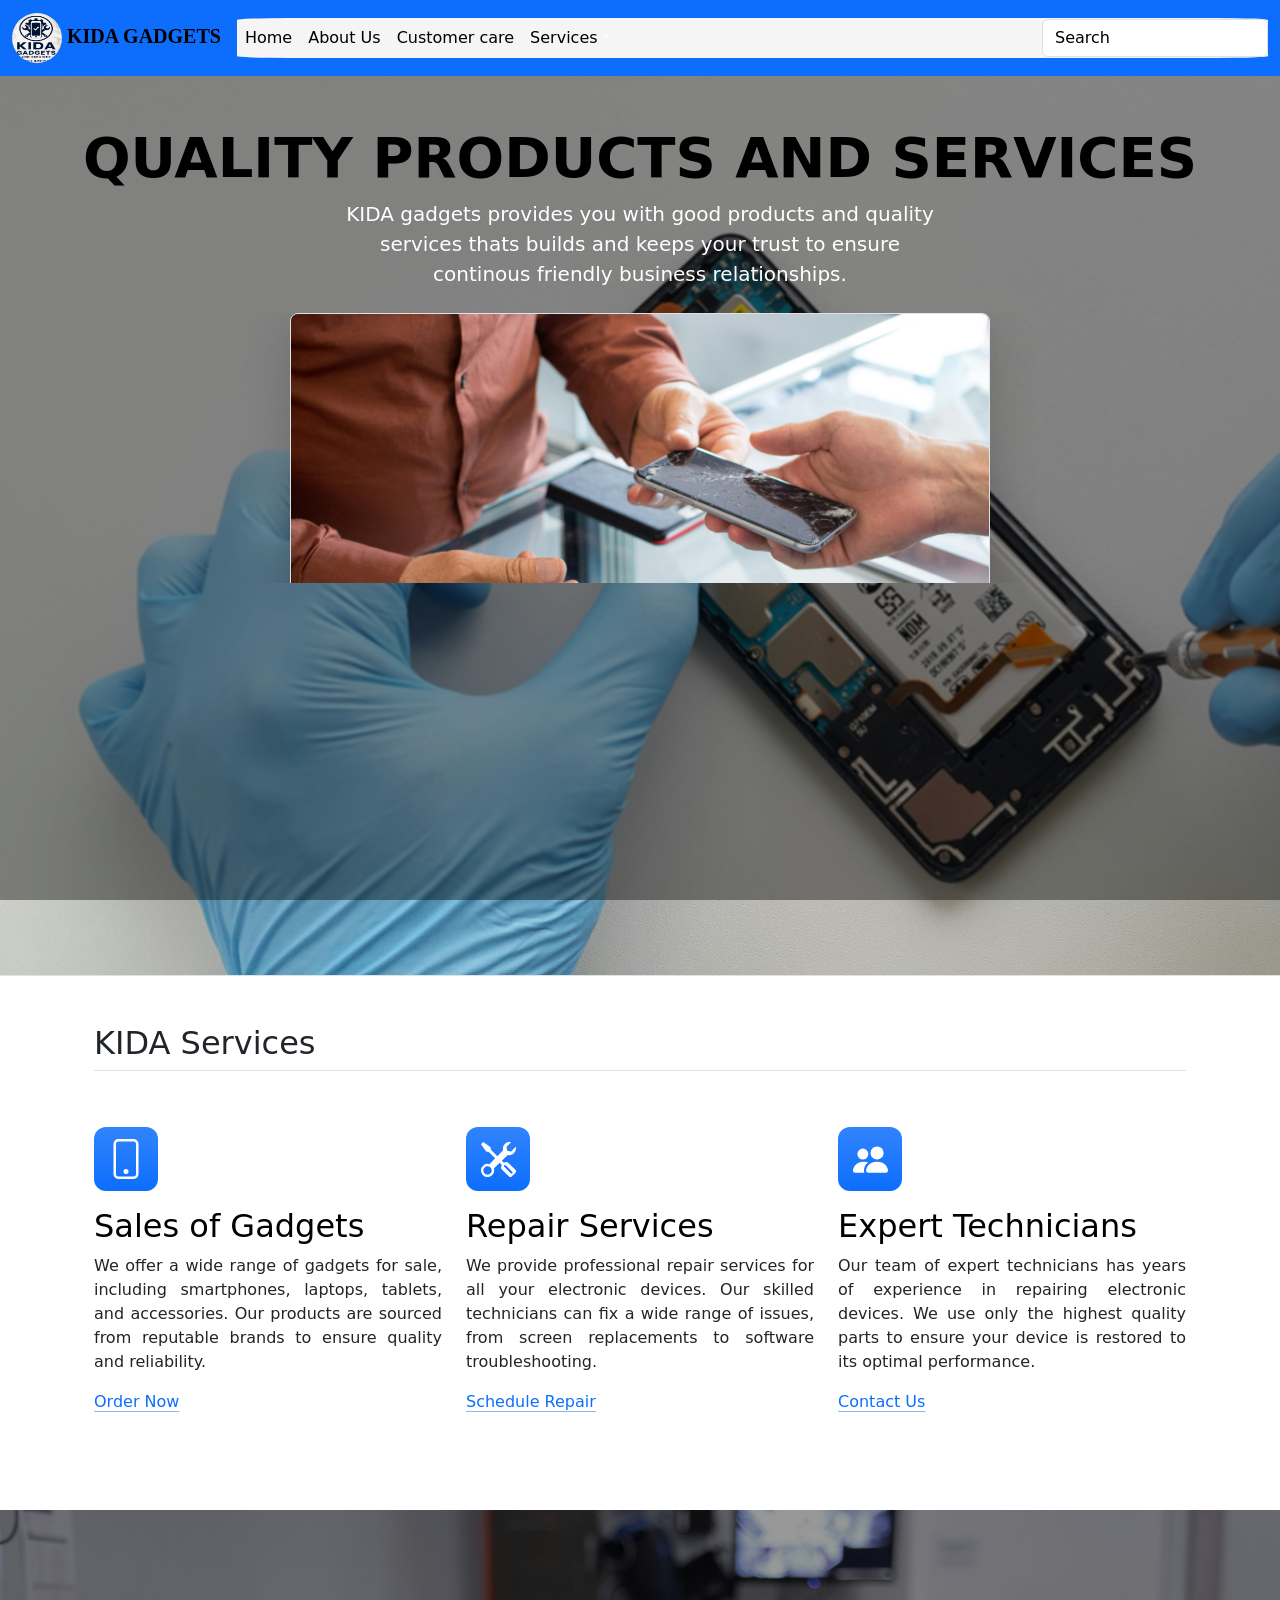
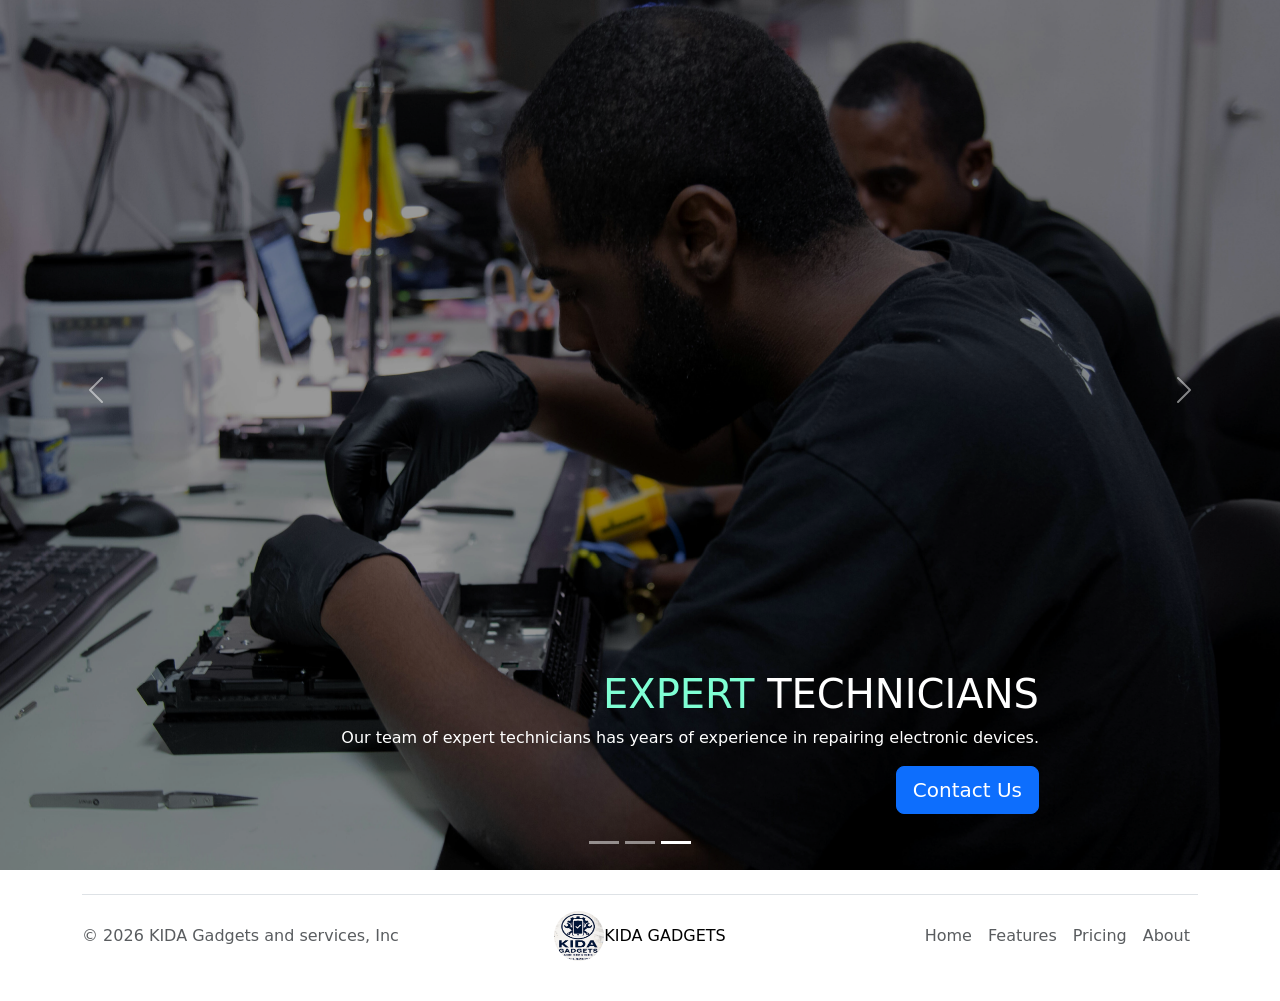
<file: index.html>
<!DOCTYPE html>
<html lang="en">
<head>
    <meta charset="UTF-8">
    <meta name="viewport" content="width=device-width, initial-scale=1.0">
    <title>KIDA GADGETS</title>
    <link href="https://cdn.jsdelivr.net/npm/bootstrap@5.3.8/dist/css/bootstrap.min.css" rel="stylesheet" 
    integrity="sha384-sRIl4kxILFvY47J16cr9ZwB07vP4J8+LH7qKQnuqkuIAvNWLzeN8tE5YBujZqJLB" crossorigin="anonymous">
    <link rel="stylesheet" href="./style.css">
</head>
<body>
  <nav class="nava navbar navbar-expand-md navbar-dark bg-primary"  aria-label="Fourth navbar example"> 
    <div class="container-fluid"> 
      <a class="navbar-brand" href="#" style="font-family: serif; font-weight: bolder;">
        <img class="KDlogo" src="./assets/images/logo.png.png" width="50px" height="50px"> KIDA GADGETS
      </a> 
      <button class="navbar-toggler collapsed" type="button" data-bs-toggle="collapse" data-bs-target="#navbarsExample04" 
       aria-controls="navbarsExample04" aria-expanded="false" aria-label="Toggle navigation"> 
       <span class="navbar-toggler-icon"></span> 
      </button> 
      <div class="navbar-collapse collapse" id="navbarsExample04" style="background-color: whitesmoke;"> 
        <ul class="navbar-nav me-auto mb-2 mb-md-0"> 
          <li class="nav-item"> 
            <a class="nav-link active" aria-current="page" href="#">Home</a> 
          </li> 
          <li class="nav-item"> 
            <a class="nav-link" href="./public/about.html">About Us</a> 
          </li> 
          <li class="nav-item"> 
            <a class="nav-link" href="https://wa.me/+2349076061201">Customer care</a> 
          </li> 
          <li class="nav-item dropdown lidrop"> 
            <a class="nav-link dropdown-toggle" href="#" data-bs-toggle="dropdown" aria-expanded="false">Services</a> 
            <ul class="dropdown-menu"> 
              <li>
                <a class="dropdown-item" href="./public/pricing.html">Gadgets</a>
              </li> 
              <li>
                <a class="dropdown-item" href="./public/pricing.html">Accessories</a>
              </li> 
              <li>
                <a class="dropdown-item" href="./public/technicians.html">Technicians</a>
              </li> 
            </ul> 
          </li> 
        </ul> 
        <form role="search"> 
          <input class="form-control" type="search" placeholder="Search" aria-label="Search"> 
        </form> 
      </div> 
    </div> 
  </nav>

  <div class="first px-4 pt-5 mt-0 mb-0 text-center border-bottom heroes">
   <div class="text">
    <h1 class="display-4 fw-bold text-body-emphasis">QUALITY PRODUCTS AND SERVICES</h1> 
    <div class="col-lg-6 mx-auto"> 
      <p class="lead mb-4">
        KIDA gadgets provides you with good products and quality services thats builds and 
        keeps your trust to ensure continous friendly business relationships.
      </p>  
    </div> 
    
    <div class="overflow-hidden" style="max-height: 30vh;"> 
      <div class="container px-5 "> 
        <img src="./assets/images/customer service.jpg" class="img-fluid border rounded-3 shadow-lg mb-0" 
        alt="Example image" width="700" height="600" loading="lazy"> 
      </div> 
    </div>
   </div> 
  </div>

  <div class="container px-4 py-5" id="featured-3"> 
    <h2 class="pb-2 border-bottom">KIDA Services</h2> 
    <div class="services row g-4 py-5 row-cols-1 row-cols-lg-3"> 
      <div class="feature col"> 
        <div class="feature-icon d-inline-flex align-items-center justify-content-center text-bg-primary bg-gradient fs-2 mb-3"> 
          <svg xmlns="http://www.w3.org/2000/svg" width="50" height="40" fill="currentColor" class="bi bi-phone" viewBox="0 0 16 16">
            <path d="M11 1a1 1 0 0 1 1 1v12a1 1 0 0 1-1 1H5a1 1 0 0 1-1-1V2a1 1 0 0 1 1-1zM5 0a2 2 0 0 0-2 2v12a2 2 0 0 0 2 2h6a2 2 0 0 0 2-2V2a2 2 0 0 0-2-2z"/>
            <path d="M8 14a1 1 0 1 0 0-2 1 1 0 0 0 0 2"/>
          </svg>
        </div> 
        <h3 class="fs-2 text-body-emphasis">Sales of Gadgets</h3> 
        <p class="FT">We offer a wide range of gadgets for sale, including smartphones, laptops, tablets, and accessories. 
          Our products are sourced from reputable brands to ensure quality and reliability.
        </p> 
        <a href="./public/pricing.html" class="icon-link">Order Now
          <svg class="bi" aria-hidden="true">
            <use xlink:href="#chevron-right"></use>
          </svg> 
        </a> 
      </div> 
      <div class="feature col"> 
        <div class="feature-icon d-inline-flex align-items-center justify-content-center text-bg-primary bg-gradient fs-2 mb-3"> 
          <svg xmlns="http://www.w3.org/2000/svg" width="45" height="35" fill="currentColor" class="bi bi-tools" viewBox="0 0 16 16">
           <path d="M1 0 0 1l2.2 3.081a1 1 0 0 0 .815.419h.07a1 1 0 0 1 .708.293l2.675 2.675-2.617 2.654A3.003 3.003 0 0 0 0 13a3 3 0 1 0 5.878-.851l2.654-2.617.968.968-.305.914a1 1 0 0 0 .242 1.023l3.27 3.27a.997.997 0 0 0 1.414 0l1.586-1.586a.997.997 0 0 0 0-1.414l-3.27-3.27a1 1 0 0 0-1.023-.242L10.5 9.5l-.96-.96 2.68-2.643A3.005 3.005 0 0 0 16 3q0-.405-.102-.777l-2.14 2.141L12 4l-.364-1.757L13.777.102a3 3 0 0 0-3.675 3.68L7.462 6.46 4.793 3.793a1 1 0 0 1-.293-.707v-.071a1 1 0 0 0-.419-.814zm9.646 10.646a.5.5 0 0 1 .708 0l2.914 2.915a.5.5 0 0 1-.707.707l-2.915-2.914a.5.5 0 0 1 0-.708M3 11l.471.242.529.026.287.445.445.287.026.529L5 13l-.242.471-.026.529-.445.287-.287.445-.529.026L3 15l-.471-.242L2 14.732l-.287-.445L1.268 14l-.026-.529L1 13l.242-.471.026-.529.445-.287.287-.445.529-.026z"/>
          </svg> 
        </div> 
        <h3 class="fs-2 text-body-emphasis">Repair Services</h3> 
        <p class="FT">We provide professional repair services for all your electronic devices. 
          Our skilled technicians can fix a wide range of issues, from screen replacements to software troubleshooting.
        </p> 
        <a href="./public/technicians.html" class="icon-link">Schedule Repair
          <svg class="bi" aria-hidden="true">
            <use xlink:href="#chevron-right"></use>
          </svg> 
        </a> 
      </div> 
      <div class="feature col"> 
        <div class="feature-icon d-inline-flex align-items-center justify-content-center text-bg-primary bg-gradient fs-2 mb-3"> 
          <svg xmlns="http://www.w3.org/2000/svg" width="45" height="35" fill="currentColor" class="bi bi-people-fill" viewBox="0 0 16 16">
           <path d="M7 14s-1 0-1-1 1-4 5-4 5 3 5 4-1 1-1 1zm4-6a3 3 0 1 0 0-6 3 3 0 0 0 0 6m-5.784 6A2.24 2.24 0 0 1 5 13c0-1.355.68-2.75 1.936-3.72A6.3 6.3 0 0 0 5 9c-4 0-5 3-5 4s1 1 1 1zM4.5 8a2.5 2.5 0 1 0 0-5 2.5 2.5 0 0 0 0 5"/>
          </svg> 
        </div> 
        <h3 class="fs-2 text-body-emphasis">Expert Technicians</h3> 
        <p class="FT">Our team of expert technicians has years of experience in repairing electronic devices. 
          We use only the highest quality parts to ensure your device is restored to its optimal performance.
        </p> 
        <a href="./public/technicians.html" class="icon-link">Contact Us
          <svg class="bi" aria-hidden="true">
            <use xlink:href="#chevron-right"></use>
          </svg> 
        </a> 
      </div> 
    </div> 
  </div>

  <div id="myCarousel" class="carousel slide mb-6" data-bs-ride="carousel"> 
    <div class="carousel-indicators"> 
      <button type="button" data-bs-target="#myCarousel" data-bs-slide-to="0" class="" aria-label="Slide 1"></button> 
      <button type="button" data-bs-target="#myCarousel" data-bs-slide-to="1" aria-label="Slide 2" class=""></button> 
      <button type="button" data-bs-target="#myCarousel" data-bs-slide-to="2" aria-label="Slide 3" class="active" aria-current="true"></button> 
    </div> 
    <div class="carousel-inner"> 
      <div class="carousel-item"> 
        <img src="./assets/images/phone parts.jpg" alt="phone parts" class="bd-placeholder-img " width="100%" height="60%" aria-hidden="true" preserveAspectRatio="xMidYMid slice" loading="lazy"> 
        <div class="container cahead"> 
          <div class="carousel-caption text-start"> 
            <h1><span style="color: aquamarine;">QUALITY</span> PHONE PARTS</h1> 
            <p class="opacity-55">We offer only the highest quality phone parts for all your repair needs.</p> 
            <p><a class="btn btn-lg btn-primary" href="./public/pricing.html">Order Now</a></p> 
          </div> 
        </div> 
      </div> 
      <div class="carousel-item"> 
       <img src="./assets/images/screen replacement.jpg" alt="screen replacement" class="bd-placeholder-img " width="100%" height="60%" aria-hidden="true" preserveAspectRatio="xMidYMid slice" loading="lazy">
        <div class="container cahead"> 
          <div class="carousel-caption"> 
            <h1>SCREEN REPLACEMENT</h1> 
            <p class="opacity-55">Fast and reliable screen replacement services for all your devices.</p> 
            <p><a class="btn btn-lg btn-primary" href="./public/technicians.html">Schedule Service</a></p> 
          </div> 
        </div> 
      </div> 
      <div class="carousel-item active"> 
        <img src="./assets/images/expert technicians.jpg" alt="engineers" class="bd-placeholder-img " width="100%" height="45%" aria-hidden="true" preserveAspectRatio="xMidYMid slice" loading="lazy">
        <div class="container cahead"> 
          <div class="carousel-caption text-end"> 
            <h1><span style="color: aquamarine;">EXPERT</span> TECHNICIANS</h1> 
            <p class="opacity-55">Our team of expert technicians has years of experience in repairing electronic devices.</p> 
            <p><a class="btn btn-lg btn-primary" href="./public/technicians.html">Contact Us</a></p> 
          </div> 
        </div> 
      </div> 
    </div> 
    <button class="carousel-control-prev" type="button" data-bs-target="#myCarousel" data-bs-slide="prev"> 
      <span class="carousel-control-prev-icon" aria-hidden="true"></span> 
      <span class="visually-hidden">Previous</span> 
    </button> 
    <button class="carousel-control-next" type="button" data-bs-target="#myCarousel" data-bs-slide="next"> 
      <span class="carousel-control-next-icon" aria-hidden="true"></span> 
      <span class="visually-hidden">Next</span> 
    </button> 
  </div>

  <div class="container"> 
    <footer class="d-flex flex-wrap justify-content-between align-items-center py-3 my-4 border-top"> 
      <p class="col-md-4 mb-0 text-body-secondary">© 2026 KIDA Gadgets and services, Inc</p> 
      <a href="/" class="col-md-4 d-flex align-items-center justify-content-center mb-3 mb-md-0 me-md-auto 
        link-body-emphasis text-decoration-none" aria-label="Bootstrap"> 
        <img class="KDlogo" src="./assets/images/logo.png.png" width="50px" height="50px"> KIDA GADGETS 
      </a> 
      <ul class="nav col-md-4 justify-content-end"> 
        <li class="nav-item">
          <a href="#" class="nav-link px-2 text-body-secondary">Home</a>
        </li>
        <li class="nav-item">
          <a href="#" class="nav-link px-2 text-body-secondary">Features</a>
        </li>
        <li class="nav-item">
          <a href="./public/pricing.html" class="nav-link px-2 text-body-secondary">Pricing</a>
        </li>
        <li class="nav-item">
          <a href="./public/about.html" class="nav-link px-2 text-body-secondary">About</a>
        </li>
      </ul>
    </footer>
  </div>


  <script src="https://cdn.jsdelivr.net/npm/bootstrap@5.3.8/dist/js/bootstrap.bundle.min.js" 
    integrity="sha384-FKyoEForCGlyvwx9Hj09JcYn3nv7wiPVlz7YYwJrWVcXK/BmnVDxM+D2scQbITxI" crossorigin="anonymous">
  </script>
</body>
</html>
</file>
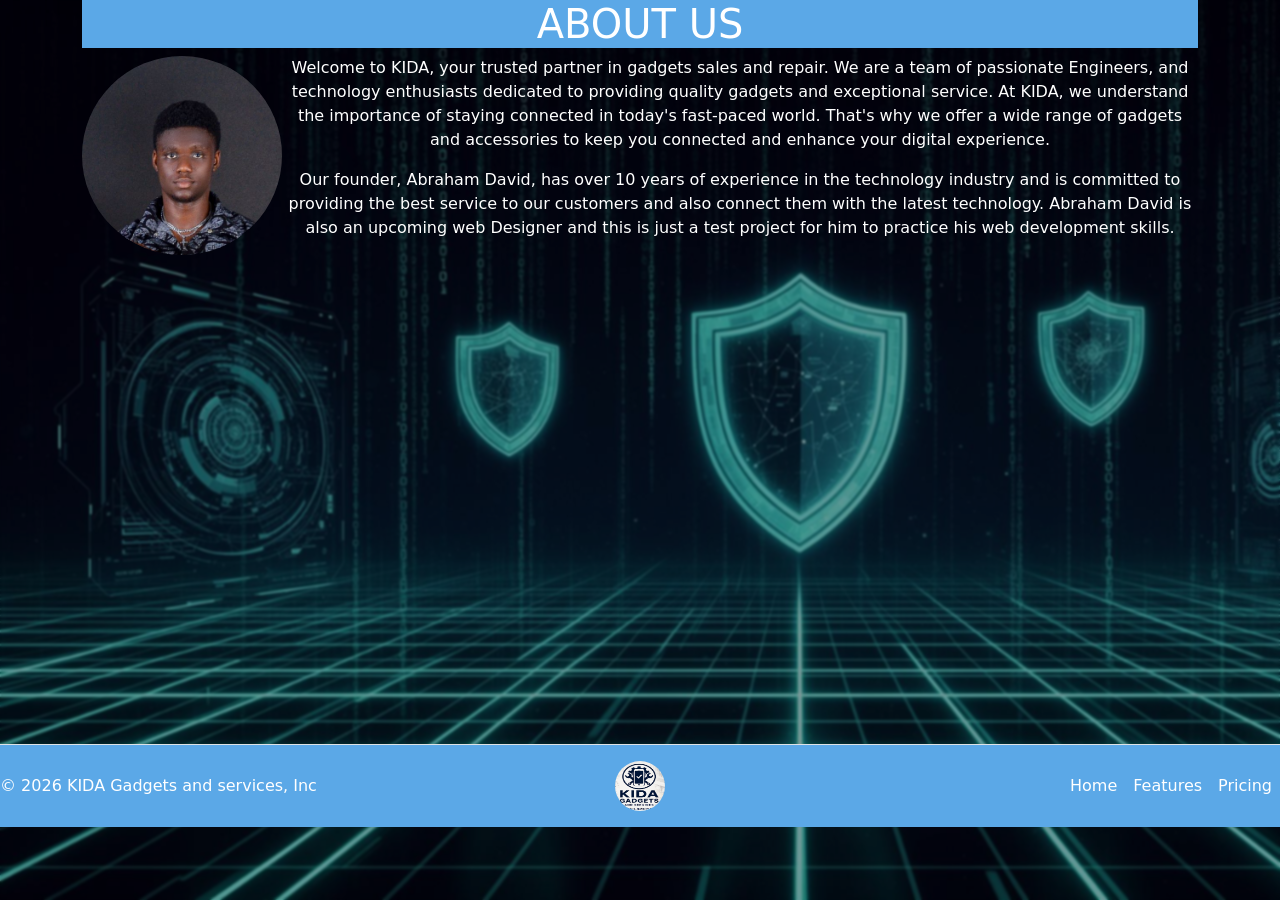
<file: public/about.html>
<!DOCTYPE html>
<html lang="en">
<head>
    <meta charset="UTF-8">
    <meta name="viewport" content="width=device-width, initial-scale=1.0">
    <title>KIDA-about us</title>
    <link href="https://cdn.jsdelivr.net/npm/bootstrap@5.3.8/dist/css/bootstrap.min.css" rel="stylesheet" 
    integrity="sha384-sRIl4kxILFvY47J16cr9ZwB07vP4J8+LH7qKQnuqkuIAvNWLzeN8tE5YBujZqJLB" crossorigin="anonymous">
    <link rel="stylesheet" href="../style.css">
</head>
<body class="aboutbody">
  <div class="AB container my-0">
   <div class="founder">
    <h1 class="text-center mt-0" style="font-size: 2.5rem; font-weight: 500; color: white;">ABOUT US</h1>
    <img src="../assets/images/founder.jpg" alt="Founder" 
    class="FD img-fluid" width="200px" height="200px">
    <p class="text-center">Welcome to KIDA, your trusted partner in gadgets sales and repair. We are a team of passionate Engineers,
      and technology enthusiasts dedicated to providing quality gadgets and exceptional service.
      At KIDA, we understand the importance of staying connected in today's fast-paced world. 
      That's why we offer a wide range of gadgets and accessories to keep you connected and enhance your digital experience.
    </p>
    <p class="text-center">Our founder, Abraham David, has over 10 years of experience in the technology industry and is committed 
        to providing the best service to our customers and also connect them with the latest technology. 
        Abraham David is also an upcoming web Designer and this is just a test project for him to practice his web development skills.
    </p>
   </div>
  </div>  
  <footer class="aboutfooter d-flex flex-wrap justify-content-between align-items-center py-3 my-4 border-top"> 
    <p class="col-md-4 mb-0 text-body-secondary"><span style="color: white;">© 2026 KIDA Gadgets and services, Inc</span></p> 
    <a href="#" class="col-md-4 d-flex align-items-center justify-content-center mb-3 mb-md-0 me-md-auto 
     link-body-emphasis text-decoration-none" aria-label="Bootstrap"> 
    <img class="KDlogo" src="../assets/images/logo.png.png" width="50px" height="50px"> 
    </a> 
    <ul class="nav col-md-4 justify-content-end"> 
      <li class="nav-item">
        <a href="../index.html" class="nav-link px-2 text-body-secondary"><span style="color: white;">Home</span></a>
      </li>
      <li class="nav-item">
        <a href="#" class="nav-link px-2 text-body-secondary"><span style="color: white;">Features</span></a>
      </li>
      <li class="nav-item">
        <a href="#" class="nav-link px-2 text-body-secondary"><span style="color: white;">Pricing</span></a>
      </li>
    </ul>
  </footer>

    <script src="https://cdn.jsdelivr.net/npm/bootstrap@5.3.8/dist/js/bootstrap.bundle.min.js" 
      integrity="sha384-FKyoEForCGlyvwx9Hj09JcYn3nv7wiPVlz7YYwJrWVcXK/BmnVDxM+D2scQbITxI" crossorigin="anonymous">
    </script>
</body>
</html>
</file>
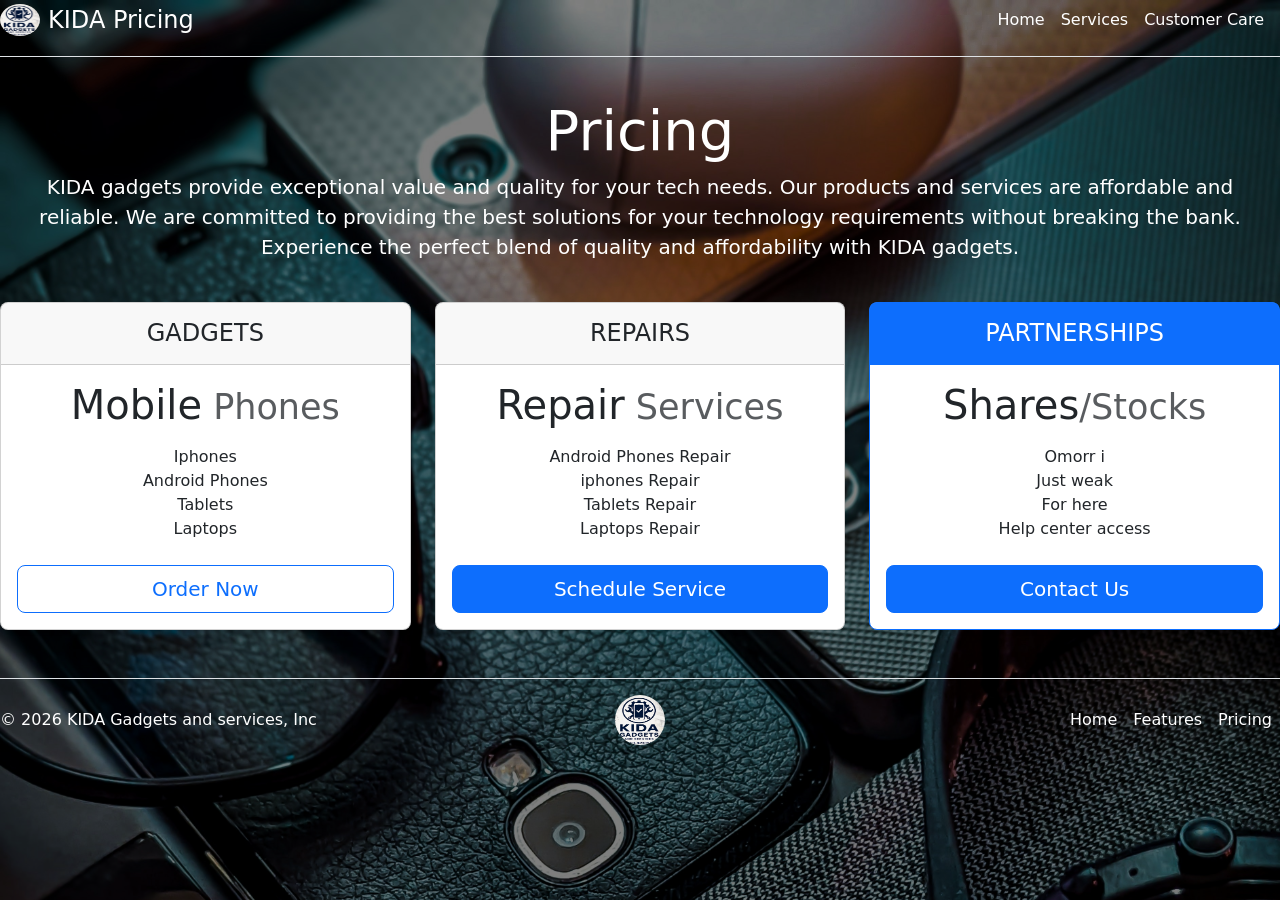
<file: public/pricing.html>
<!DOCTYPE html>
<html lang="en">
<head>
    <meta charset="UTF-8">
    <meta name="viewport" content="width=device-width, initial-scale=1.0">
    <title>KD-pricing</title>

    <link href="https://cdn.jsdelivr.net/npm/bootstrap@5.3.8/dist/css/bootstrap.min.css" rel="stylesheet" 
    integrity="sha384-sRIl4kxILFvY47J16cr9ZwB07vP4J8+LH7qKQnuqkuIAvNWLzeN8tE5YBujZqJLB" crossorigin="anonymous">

    <style>
        
        body {
            background-image: url('../assets/images/phone\ sales.jpg');
            background-size: cover;
            font-weight: 500;
        }

        body::before {
            content: "";
            position: fixed;
            top: 0;
            left: 0;
            width: 100%;
            height: 100%;
            background-color: rgba(0, 0, 0, 0.5);
            z-index: -1; 
        }

        .LG {
            border-radius: 50%;
        }

        .KDlogo {
            border-radius: 50%;
        }

    </style>
</head>
<body>
   
    <header> 
        <div class="d-flex flex-column flex-md-row align-items-center pb-3 mb-4 border-bottom"> 
            <a href="/" class="d-flex align-items-center link-body-emphasis text-decoration-none"> 
                <img src="../assets/images/logo.png.png" width="40" height="32" class="me-2 LG" alt="KIDA Logo"> 
                <span class="fs-4" style="font-weight: 500; color: white;">KIDA Pricing</span> 
            </a> 
            <nav class="d-inline-flex mt-2 mt-md-0 ms-md-auto"> 
                <a class="me-3 py-2 link-body-emphasis text-decoration-none" href="../index.html">
                    <span style="color: white;">Home</span>
                </a> 
                <a class="me-3 py-2 link-body-emphasis text-decoration-none" href="../public/technicians.html">
                    <span style="color: white;">Services</span>
                </a> 
                <a class="me-3 py-2 link-body-emphasis text-decoration-none" href="https://wa.me/+2349076061201">
                    <span style="color: white;">Customer Care</span>
                </a>  
            </nav> 
        </div> 
        <div class="pricing-header p-3 pb-md-4 mx-auto text-center"> 
            <h1 class="display-4 fw-normal text-body-emphasis"><span style="font-weight: 500; color: white;">Pricing</span></h1> 
            <p class="fs-5 text-body-secondary">
                <span style="color: white; font-weight: 200;">KIDA gadgets provide exceptional value and quality for your tech needs. 
                    Our products and services are affordable and reliable. We are committed to providing the best solutions for your technology requirements
                    without breaking the bank. Experience the perfect blend of quality and affordability with KIDA gadgets.
                </span>
            </p> 
        </div> 
    </header>

    <div class="row row-cols-1 row-cols-md-3 mb-3 text-center"> 
        <div class="col"> 
            <div class="card mb-4 rounded-3 shadow-sm"> 
                <div class="card-header py-3"> 
                    <h4 class="my-0 fw-normal">GADGETS</h4> 
                </div> 
                <div class="card-body"> 
                    <h1 class="card-title pricing-card-title">Mobile<small class="text-body-secondary fw-dark"> Phones</small></h1> 
                    <ul class="list-unstyled mt-3 mb-4"> 
                        <li>Iphones</li> 
                        <li>Android Phones</li> 
                        <li>Tablets</li> 
                        <li>Laptops</li> 
                    </ul> 
                    <a href="https://wa.me/+2348161138815" class="w-100 btn btn-lg btn-outline-primary">Order Now</a>
                </div> 
            </div> 
        </div> 
        <div class="col"> 
            <div class="card mb-4 rounded-3 shadow-sm"> 
                <div class="card-header py-3"> 
                    <h4 class="my-0 fw-normal">REPAIRS</h4> 
                </div> 
                <div class="card-body"> 
                    <h1 class="card-title pricing-card-title">Repair<small class="text-body-secondary fw-dark"> Services</small></h1> 
                    <ul class="list-unstyled mt-3 mb-4"> 
                        <li>Android Phones Repair</li> 
                        <li>iphones Repair</li> 
                        <li>Tablets Repair</li> 
                        <li>Laptops Repair</li> 
                    </ul> 
                    <a href="https://wa.me/+2349076061201" class="w-100 btn btn-lg btn-primary">Schedule Service</a> 
                </div> 
            </div> 
        </div> 
        <div class="col"> 
            <div class="card mb-4 rounded-3 shadow-sm border-primary"> 
                <div class="card-header py-3 text-bg-primary border-primary"> 
                    <h4 class="my-0 fw-normal">PARTNERSHIPS</h4> 
                </div> 
                <div class="card-body"> 
                    <h1 class="card-title pricing-card-title">Shares<small class="text-body-secondary fw-dark">/Stocks</small></h1> 
                    <ul class="list-unstyled mt-3 mb-4"> 
                        <li>Omorr i</i></li> 
                        <li>Just weak</li> 
                        <li>For here</li> 
                        <li>Help center access</li> 
                    </ul> 
                    <a href="https://wa.me/+2349076061201" class="w-100 btn btn-lg btn-primary">Contact Us</a>
                </div> 
            </div> 
        </div> 
    </div>

    <footer class="aboutfooter d-flex flex-wrap justify-content-between align-items-center py-3 my-4 border-top"> 
    <p class="col-md-4 mb-0 text-body-secondary"><span style="color: white;">© 2026 KIDA Gadgets and services, Inc</span></p> 
    <a href="#" class="col-md-4 d-flex align-items-center justify-content-center mb-3 mb-md-0 me-md-auto 
     link-body-emphasis text-decoration-none" aria-label="Bootstrap"> 
     <img class="KDlogo" src="../assets/images/logo.png.png" width="50px" height="50px"> 
     </svg> 
    </a> 
    <ul class="nav col-md-4 justify-content-end"> 
      <li class="nav-item">
        <a href="../index.html" class="nav-link px-2 text-body-secondary"><span style="color: white;">Home</span></a>
      </li>
      <li class="nav-item">
        <a href="#" class="nav-link px-2 text-body-secondary"><span style="color: white;">Features</span></a>
      </li>
      <li class="nav-item">
        <a href="#" class="nav-link px-2 text-body-secondary"><span style="color: white;">Pricing</span></a>
      </li>
    </ul>
  </footer>

    <script src="https://cdn.jsdelivr.net/npm/bootstrap@5.3.8/dist/js/bootstrap.bundle.min.js" 
    integrity="sha384-FKyoEForCGlyvwx9Hj09JcYn3nv7wiPVlz7YYwJrWVcXK/BmnVDxM+D2scQbITxI" crossorigin="anonymous">
  </script>
</body>
</html>
</file>
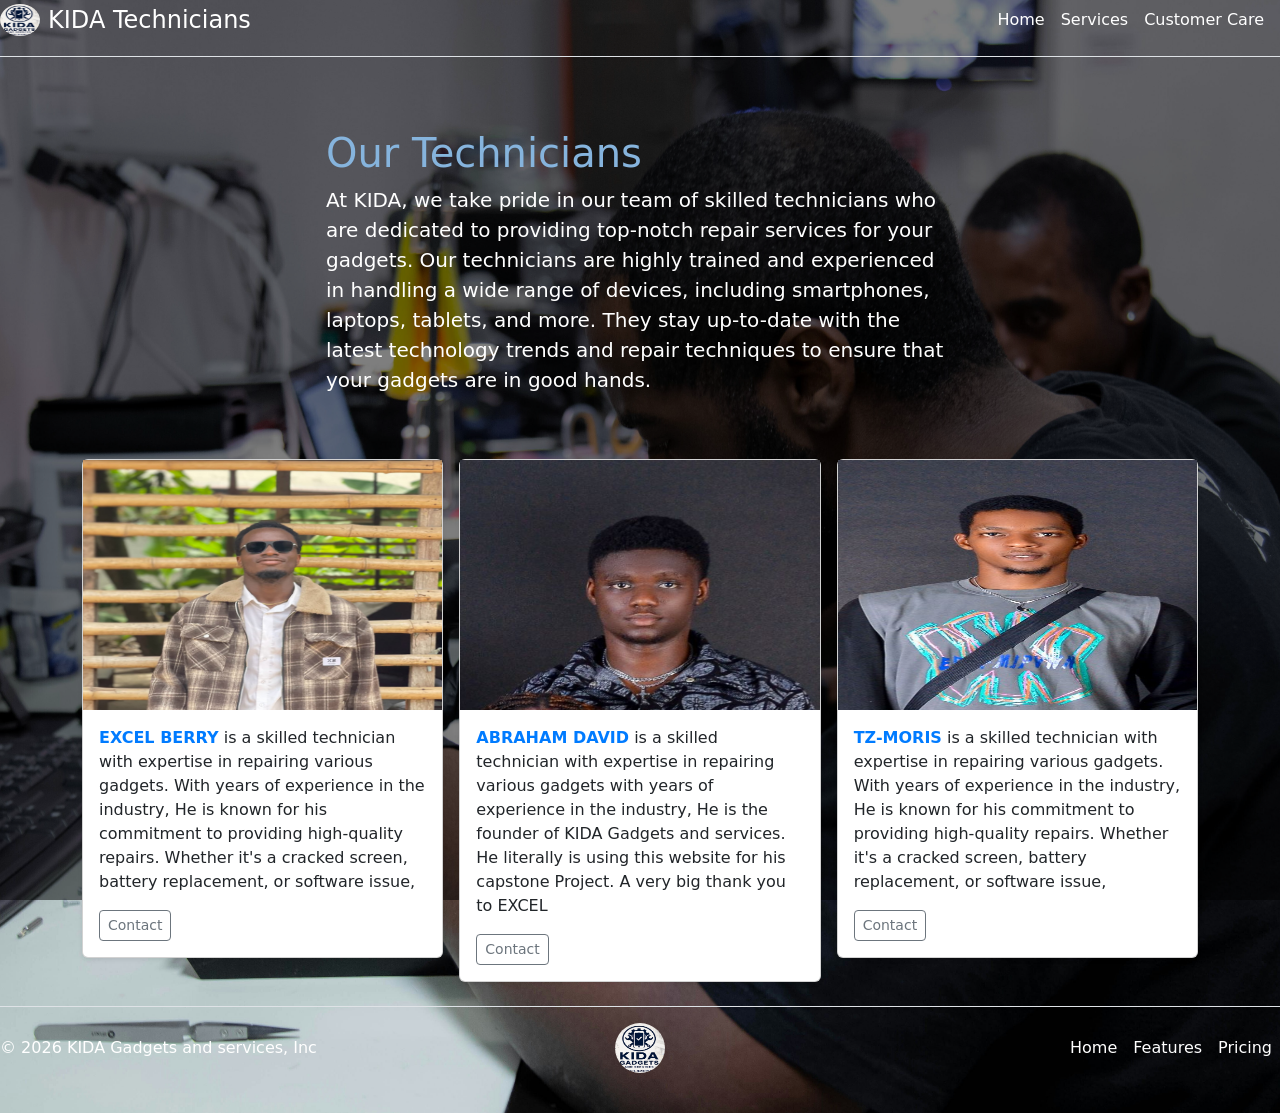
<file: public/technicians.html>
<!DOCTYPE html>
<html lang="en">
<head>
    <meta charset="UTF-8">
    <meta name="viewport" content="width=device-width, initial-scale=1.0">
    <title>KIDA-Technicians</title>

    <link href="https://cdn.jsdelivr.net/npm/bootstrap@5.3.8/dist/css/bootstrap.min.css" rel="stylesheet" 
    integrity="sha384-sRIl4kxILFvY47J16cr9ZwB07vP4J8+LH7qKQnuqkuIAvNWLzeN8tE5YBujZqJLB" crossorigin="anonymous">

    <style>
        body {
            background-image: url('../assets/images/expert\ technicians.jpg');
            background-size: cover;
            font-weight: 500;
        }

        body::before {
            content: "";
            position: fixed;
            top: 0;
            left: 0;
            width: 100%;
            height: 100%;
            background-color: rgba(0, 0, 0, 0.5); /* Adjust the opacity as needed */
            z-index: -1; /* Ensure the overlay is behind the content */
        }

        .KDlogo {
            border-radius: 50%;
        }
        
        .LG {
                border-radius: 50%;
            }



    </style>
</head>
<body>

    <div class="d-flex flex-column flex-md-row align-items-center pb-3 mb-4 border-bottom"> 
            <a href="/" class="d-flex align-items-center link-body-emphasis text-decoration-none"> 
                <img src="../assets/images/logo.png.png" width="40" height="32" class="me-2 LG" alt="KIDA Logo"> 
                <span class="fs-4" style="font-weight: 500; color: white;">KIDA Technicians</span> 
            </a> 
            <nav class="d-inline-flex mt-2 mt-md-0 ms-md-auto"> 
                <a class="me-3 py-2 link-body-emphasis text-decoration-none" href="../index.html">
                    <span style="color: white;">Home</span>
                </a> 
                <a class="me-3 py-2 link-body-emphasis text-decoration-none" href="../public/technicians.html">
                    <span style="color: white;">Services</span>
                </a> 
                <a class="me-3 py-2 link-body-emphasis text-decoration-none" href="https://wa.me/+2349076061201">
                    <span style="color: white;">Customer Care</span>
                </a>  
            </nav> 
        </div> 
    
    <div class="row py-lg-5"> 
        <div class="col-lg-6 col-md-8 mx-auto"> 
            <h1 class="fw-light">
                <span style="font-weight: 500; color: rgb(134, 180, 221);">
                  Our Technicians
                </span>
            </h1> 
            <p class="lead text-body-secondary">
                <span style="color: white; font-weight: 400;">
                    At KIDA, we take pride in our team of skilled technicians who are dedicated to providing top-notch repair services for your gadgets. 
                    Our technicians are highly trained and experienced in handling a wide range of devices, including smartphones, laptops, tablets, and more. 
                    They stay up-to-date with the latest technology trends and repair techniques to ensure that your gadgets are in good hands. 
            </p>  
        </div> 
    </div>

    <div class="container"> 
        <div class="row row-cols-1 row-cols-sm-2 row-cols-md-3 g-3"> 
            <div class="col"> 
                <div class="card shadow-sm"> 
                    <img src="../assets/images/excel.jpg" height="250px" alt="Instructor" > 
                     <div class="card-body"> 
                        <p class="card-text"><span style="font-weight: bold; color: #007bff;">EXCEL BERRY</span> is a skilled technician with expertise in repairing various gadgets. 
                            With years of experience in the industry, He is known for his commitment to providing high-quality repairs. 
                            Whether it's a cracked screen, battery replacement, or software issue, 
                            
                        </p> 
                        <div class="d-flex justify-content-between align-items-center"> 
                            <div class="btn-group"> 
                               <a href="https://wa.me/+2348105340452" class="btn btn-sm btn-outline-secondary">Contact</a>
                            </div>  
                        </div>
                    </div> 
                </div> 
            </div> 
            <div class="col"> 
                <div class="card shadow-sm"> 
                   <img src="../assets/images/founder.jpg" height="250px" alt="Founder"> 
                    <div class="card-body"> 
                        <p class="card-text"><span style="font-weight: bold; color: #007bff;">ABRAHAM DAVID</span> is a skilled technician with expertise in 
                            repairing various gadgets with years of experience in the industry, He is the founder of KIDA Gadgets and services. 
                            He literally is using this website for his capstone Project. A very big thank you to EXCEL
                        </p> 
                        <div class="d-flex justify-content-between align-items-center"> 
                            <div class="btn-group"> 
                               <a href="https://wa.me/+2349076061201" class="btn btn-sm btn-outline-secondary">Contact</a>
                            </div>  
                        </div> 
                    </div> 
                </div> 
            </div> 
            <div class="col"> 
                <div class="card shadow-sm"> 
                    <img src="../assets/images/moris.jpg" height="250px" alt="black guy working on phones">
                    <div class="card-body"> 
                        <p class="card-text"><span style="font-weight: bold; color: #007bff;">TZ-MORIS</span> is a skilled technician with expertise in repairing various gadgets. 
                            With years of experience in the industry, He is known for his commitment to providing high-quality repairs. 
                            Whether it's a cracked screen, battery replacement, or software issue,
                        </p> 
                        <div class="d-flex justify-content-between align-items-center"> 
                            <div class="btn-group"> 
                               <a href="https://wa.me/+2348161138815" class="btn btn-sm btn-outline-secondary">Contact</a>
                            </div>  
                        </div> 
                    </div> 
                </div> 
            </div> 
        </div> 
    </div> 

  <footer class="aboutfooter d-flex flex-wrap justify-content-between align-items-center py-3 my-4 border-top"> 
    <p class="col-md-4 mb-0 text-body-secondary"><span style="color: white;">© 2026 KIDA Gadgets and services, Inc</span></p> 
    <a href="#" class="col-md-4 d-flex align-items-center justify-content-center mb-3 mb-md-0 me-md-auto 
     link-body-emphasis text-decoration-none" aria-label="Bootstrap"> 
     <img class="KDlogo" src="../assets/images/logo.png.png" width="50px" height="50px"> 
     </svg> 
    </a> 
    <ul class="nav col-md-4 justify-content-end"> 
      <li class="nav-item">
        <a href="../index.html" class="nav-link px-2 text-body-secondary"><span style="color: white;">Home</span></a>
      </li>
      <li class="nav-item">
        <a href="#" class="nav-link px-2 text-body-secondary"><span style="color: white;">Features</span></a>
      </li>
      <li class="nav-item">
        <a href="#" class="nav-link px-2 text-body-secondary"><span style="color: white;">Pricing</span></a>
      </li>
    </ul>
  </footer>

    <script src="https://cdn.jsdelivr.net/npm/bootstrap@5.3.8/dist/js/bootstrap.bundle.min.js" 
      integrity="sha384-FKyoEForCGlyvwx9Hj09JcYn3nv7wiPVlz7YYwJrWVcXK/BmnVDxM+D2scQbITxI" crossorigin="anonymous">
    </script>
</body>
</html>
</file>
<file: style.css>
.navbar-collapse {
    z-index: 3;
}

.first{
    background-image: url(./assets/images/samsumg\ fix.jpg);
    background-size: cover;
    background-repeat: no-repeat;
    min-height: 100vh;
    
}

.first::before{
    content: "";
    position: absolute;
    top: 0;
    left: 0;
    width: 100%;
    height: 100%;
    background-color: rgba(0, 0, 0, 0.4);
    backdrop-filter: blur(1px);
    -webkit-backdrop-filter: blur(1px);
    z-index: 1;
}

.nava{
    z-index: 2;
}

.lidrop{
    position: relative;
    z-index: 10;
}

.text{
    -webkit-text-fill-color: white;
    position: relative;
    z-index: 3;
}

.display-4{
    -webkit-text-fill-color: black;
    font-weight: bold;
}


.KDlogo{
    border-radius: 50px;
}
.nava{
  -webkit-text-fill-color: black;  
}

.navbar-collapse{
    border-radius: 5%;
}

.feature-icon {
    width: 4rem;
    height: 4rem;
    border-radius: .75rem;
}

.feature col{
    z-index: 2;
}

.FT{
    text-align: justify;
}

.carousel-item{
    position: relative;
}

.carousel-item::before{
    content: "";
    position: absolute;
    top: 0;
    left: 0;
    width: 100%;
    height: 100%;
    background-color: rgba(0, 0, 0, 0.4);
    backdrop-filter: blur(0.78px);
    -webkit-backdrop-filter: blur(0.78px);
    z-index: 1;
}

.cahead{
    position: relative;
    z-index: 2;
}

.aboutbody{
    background-image: url(./assets/images/hero-bg.jpg);
    background-size: cover;
    background-repeat: no-repeat;
    min-height: 100vh;
}

.aboutbody::before{
    content: "";
    position: absolute;
    top: 0;
    left: 0;
    width: 100%;
    height: 100%;
    background-color: rgba(0, 0, 0, 0.4);
    backdrop-filter: blur(1px);
    -webkit-backdrop-filter: blur(1px);
    z-index: -1;
}

.AB{
    height: 80vh;
}

.FD{
    border-radius: 50%;
    float: left;
}

.founder > h1{
    background-color: rgb(91, 168, 231);
}

.founder> p{
    text-align: justify;
    color: white;
}

.aboutfooter{
    background-color: rgb(91, 168, 231);
}


@media (max-width: 600px) {

    .FD{
        border-radius: 50%;
        float: none;
        display: block;
        margin: 0 auto;
    }
}
</file>
